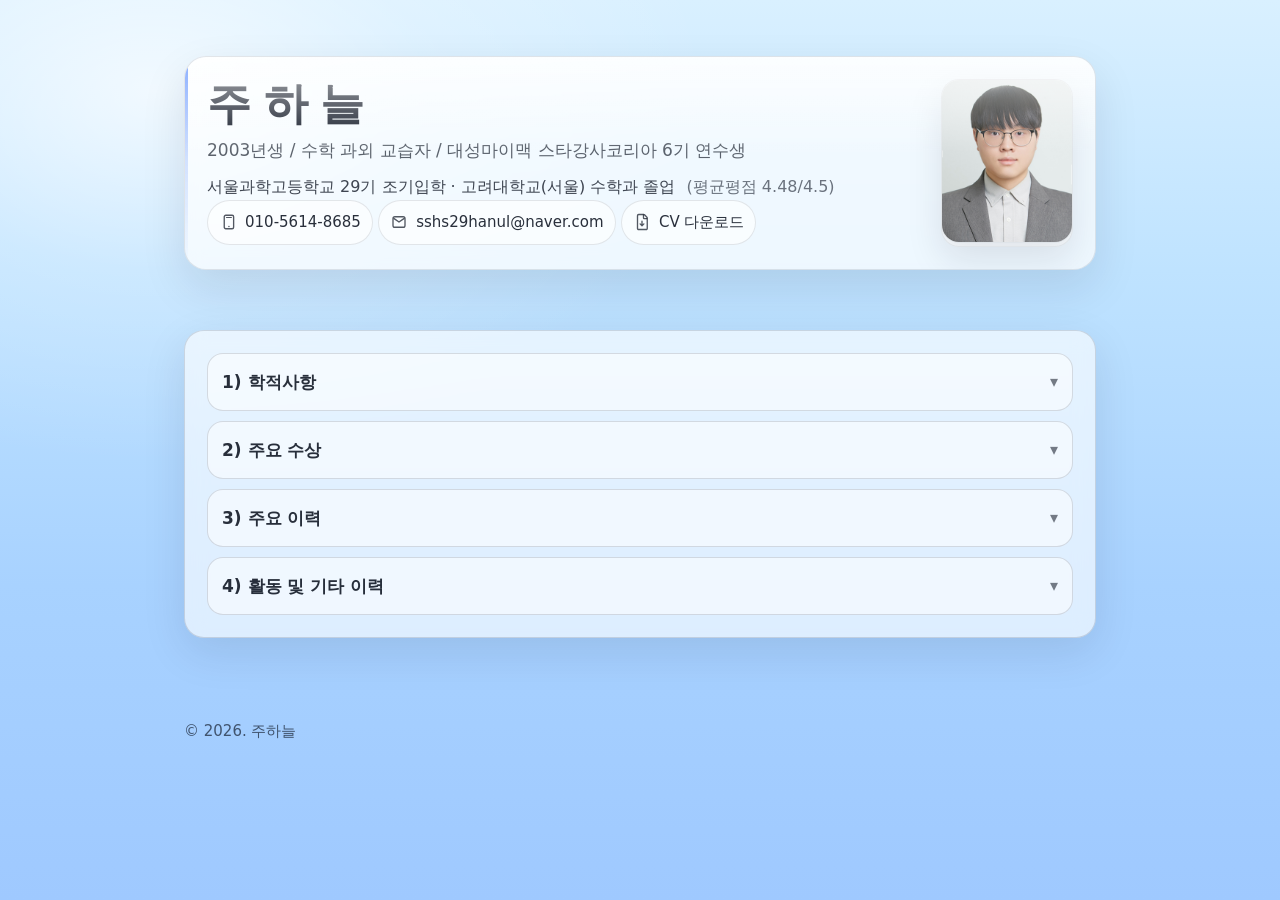
<file: index.html>
<!doctype html>
<html lang="ko">
<head>
  <meta charset="utf-8" />
  <meta name="viewport" content="width=device-width, initial-scale=1" />
  <title>수학강사 이력서 - 주하늘</title>
  <meta name="description" content="주하늘 수학강사 이력서" />
  <link rel="stylesheet" href="styles.css" />
</head>

<body>
  <header class="container hero">
    <section class="topcard" aria-label="프로필 명함">
      <div class="identity">
        <h1 class="name">주 하 늘</h1>
        <p class="role">2003년생 / 수학 과외 교습자 / 대성마이맥 스타강사코리아 6기 연수생</p>

        <p class="profile-meta">
          서울과학고등학교 29기 조기입학 · 고려대학교(서울) 수학과 졸업
          <span class="meta-sub">(평균평점 4.48/4.5)</span>
        </p>

        <a class="chip" href="tel:01056148685" title="전화번호">
          <span class="icon" aria-hidden="true">
            <svg viewBox="0 0 24 24" width="18" height="18" fill="none">
              <rect x="7" y="3" width="12.5" height="18" rx="2"
                    stroke="currentColor" stroke-width="1.8"/>
              <line x1="10" y1="6" x2="16.5" y2="6"
                    stroke="currentColor" stroke-width="1.6"
                    stroke-linecap="round"/>
              <circle cx="13.25" cy="18" r="1"
                      fill="currentColor"/>
            </svg>
          </span>
          <span class="chip-text">010-5614-8685</span>
        </a>

        <a class="chip" href="mailto:sshs29hanul@naver.com" title="이메일">
          <span class="icon" aria-hidden="true">
            <svg viewBox="0 0 24 24" width="18" height="18" fill="none">
              <path d="M4 7.5A2.5 2.5 0 0 1 6.5 5h11A2.5 2.5 0 0 1 20 7.5v9A2.5 2.5 0 0 1 17.5 19h-11A2.5 2.5 0 0 1 4 16.5v-9Z" stroke="currentColor" stroke-width="1.8"/>
              <path d="M5.5 7.5 12 12l6.5-4.5" stroke="currentColor" stroke-width="1.8" stroke-linecap="round" stroke-linejoin="round"/>
            </svg>
          </span>
          <span class="chip-text">sshs29hanul@naver.com</span>
        </a>

        <a class="chip" href="assets/files/CV_260302.pdf" target="_blank" title="CV 다운로드">
          <span class="icon" aria-hidden="true">
            <svg viewBox="0 0 24 24" width="18" height="18" fill="none">
              <path d="M6 3.5A1.5 1.5 0 0 1 7.5 2h6.8a1.5 1.5 0 0 1 1.06.44l3.2 3.2c.28.28.44.66.44 1.06V20.5A1.5 1.5 0 0 1 17.5 22h-10A1.5 1.5 0 0 1 6 20.5v-17Z" stroke="currentColor" stroke-width="1.8"/>
              <path d="M14 2v4.5a1 1 0 0 0 1 1H19" stroke="currentColor" stroke-width="1.8"/>
              <path d="M12 11v6m0 0-2.5-2.5M12 17l2.5-2.5" stroke="currentColor" stroke-width="1.8" stroke-linecap="round" stroke-linejoin="round"/>
            </svg>
          </span>
          <span class="chip-text">CV 다운로드</span>
        </a>
        </div>
      </div>

      <div class="avatar" role="img" aria-label="증명사진 자리">
        <div class="avatar-inner">
          <img class="avatar-img" src="assets/images/profile.jpg" alt="주하늘 증명사진" />
        </div>
      </div>
    </section>
  </header>

  <main class="container">
    <section class="card" id="plan">
      <div class="accordion" aria-label="학력, 수상, 이력">
        <details class="acc-item">
          <summary class="acc-title">1) 학적사항</summary>
          <div class="acc-body">
            <p>
              · 2020.03 - 2024.08*: 고려대학교(서울) 수학과 (졸업, 심화전공)
            </p>
            <p class="note">
              * 특기자전형 입학
            </p>
            <p class="note">
              * 복수전공 진입 포기로 인해 수료 이후 1개 학기 뒤 자동 졸업 처리되었음
            </p>
            <p>
              · 2017.03 - 2020.02 : 서울과학고등학교 (졸업)
            </p>
            <p>
              · 2016.03 - 2017.02 : 강일중학교 (조기졸업)
            </p>
            <p>
              · 2010.03 - 2016.02 : 서울명일초등학교 (졸업)
            </p>
          </div>
        </details>
        <details class="acc-item">
          <summary class="acc-title">2) 주요 수상</summary>
          <div class="acc-body">
            <p>
              · 2023 : 제41회 <strong>대학생수학경시대회</strong>(수학전공부문) 은상
            </p>
            <p class="note">
              대한수학회
            </p>
            <p>
              · 2022 : <strong>Simon Marais Mathematics Competition</strong> East Division 개인분야 5위
              <a href="https://www.simonmarais.org/east-division1.html" target="_blank">
                [결과 링크]
              </a>
            </p>
            <p class="note">
              The Simon Marais Mathematics Competition Team
            </p>
            <p>
              · 2022 : 제40회 <strong>대학생수학경시대회</strong>(수학전공부문) 은상
            </p>
            <p class="note">
              대한수학회
            </p>
            <p>
              · 2020 : 제39회 <strong>대학생수학경시대회</strong>(수학전공부문) 은상
            </p>
            <p class="note">
              대한수학회
            </p>
            <p>
              · 2019 : 교내 <strong>졸업논문발표대회</strong> 수학부문 최우수상
            </p>
            <p class="note">
              서울과학고등학교
            </p>
            <p>
              · 2018 : 교내 <strong>과학탐구발표대회</strong>(과제연구) 수학부문 우수상
            </p>
            <p class="note">
              서울과학고등학교
            </p>
            <p>
              · 2018 : 교내 <strong>수학경시대회</strong> 동상 (4위 / 121명)
            </p>
            <p class="note">
              서울과학고등학교
            </p>
            <p>
              · 2017 : 제31회 <strong>한국수학올림피아드</strong>(KMO) 고등부 1차 금, 2차 동
            </p>
            <p class="note">
              대한수학회
            </p>
            <p>
              · 2016 : 제30회 <strong>한국수학올림피아드</strong>(KMO) 중등부 1차 금, 2차 동
            </p>
            <p class="note">
              대한수학회
            </p>
            <p>
              * 2022.07 정보처리기능사 취득
            </p>
            <p class="note">
              한국산업인력공단
            </p>
            <p>
              * 2022.03 New TEPS 480점
            </p>
            <p class="note">
              TEPS 관리위원회
            </p>
          </div>
        </details>
        <details class="acc-item">
          <summary class="acc-title">3) 주요 이력</summary>
          <div class="acc-body">
            <p>
              · 2026.01 ~ &nbsp;&nbsp;(현재) : <strong>대성마이맥 스타강사코리아 6기 연수생 활동</strong>
            </p>
            <p>
              · 2026.01 ~ &nbsp;&nbsp;(현재) : 청담 중등KMO, 고등 선행 과외
            </p>
            <p>
              · 2025.09 ~ &nbsp;&nbsp;(현재) : 대치 수능 수학 과외
            </p>
            <p class="note">
              * 전역 직후 성사; 선택과목 미적분 포함 사설모의고사 리뷰.
            </p>
            <p class="note-indent">
              3~2등급 → 1문제 못 미친 2등급, 2027 수능 재수 관리 중
            </p>
            <p>
              · 2024.03 ~ 2025.09 : 군 복무
            </p>
            <p class="note">
              * 육군 특기병, 신호정보 관련 연구, 병장 만기전역
            </p>
            <p>
              · 2021.06 ~ 2024.01 : 창의재단 《대학생 수학 멘토링》 사업 멘토
              <a href="portfolio/JKhigh.html">
                [상세]
              </a>
            </p>
            <p>
              · 2021.11 ~ 2023.02 : 위상수학 및 딥러닝 LAB
            </p>
            <p class="note">
              * 매듭이론 《The Knot Book》, 《Knots and Links》 도서 세미나에 참여하며 학부생으로 가입
              <a href="assets/files/매듭이론세미나_자료모음.pdf" target="blank">
                [제작 자료 모음]
              </a>
            </p>
            <p class="note-indent">
              딥러닝/강화학습 세미나 참여, Image Stitching 모델 제작 프로젝트 참여
            </p>
            <p class="note-indent">
              블록체인과 가상화폐를 주제로 학부연구생 프로그램 활동 참여, 교수님의 타 대학 발표 자료 보완
            </p>
            <p>
              · 2022.07 ~ 2022.08 : 영재고생 AP Calculus 과외
            </p>
            <p>
              · 2022.02 ~ 2022.06 : 영재고 입시 준비생 과외
            </p>
            <p class="note">
              * 학원 교재 복습 보조.
            </p>
            <p class="note-indent">
              "아이의 성향에 맞게 수업을 잘 해 주시고 계십니다",
              "수학 재미를 더욱 느끼게 해 주시고, 아이가 학원선생님보다 풀이가 더 좋고 이해가 잘 된다고 하며
              선생님을 잘 따르고 수업 시간을 길게 해도 힘들어하지 않습니다" 등 리뷰 표현
            </p>
            <p>
              · 2021.03 ~ 2021.06 : 교내 KUPT(Peer Tutoring) 멘토링 활동 튜터
              <a href="portfolio/KUPT.html">
                [상세]
              </a>
            </p>
          </div>
        </details>
        <details class="acc-item">
          <summary class="acc-title">4) 활동 및 기타 이력</summary>
          <div class="acc-body">
            <p>
              · 2025.11 ~ &nbsp;&nbsp;(현재) : 문제-테크닉 연결 데이터베이스 개발 및 적재
              <a href="portfolio/Database.html">
                [상세]
              </a>
            </p>
            <p>
              · 2025.10 ~ &nbsp;&nbsp;(현재) : 개인 유튜브 채널 개설 및 강의 연습 진행
              <a href="https://www.youtube.com/@%EC%A3%BC%ED%95%98%EB%8A%98-v4u" target="_blank">
                [채널 링크]</a>
              <a href="portfolio/Youtube.html">
                [상세]
              </a>
            </p>
            <p>
              · 2023.03 ~ &nbsp;&nbsp;(현재) : 알고리즘 문제 해결 사이트 《백준》 내 활동
            </p>
            <p class="note">
              * 랭킹 사이트 《Solved.ac》 기준 Master tier 달성
              <a href="https://solved.ac/profile/sshs29hanul" target="_blank">
                [프로필 링크]
              </a>
            </p>
            <p class="note-indent">
              최고 랭킹 국내 45위
            </p>
            <p>
              · 2023.03 ~ 2024.02 : 사이버국방학과 수학 및 알고리즘 동아리 《MatKor》
              <a href="portfolio/MatKor.html">
                [상세]
              </a>
            </p>
            <p>
              · 2020.04 ~ 2024.02 : 학과 내 수학 탐구 동아리 《서로소》
              <a href="portfolio/Coprime.html">
                [상세]
              </a>
            </p>
            <p>
              · 2021.03 ~ 2023.12 : 신라문화장학재단 장학생(2021-1학기 ~ 2023-2학기)
            </p>
          </div>
        </details>
      </div>
    </section>
  </main>
  <footer class="container footer">
    <p>© <span id="y"></span>2026. 주하늘</p>
  </footer>
</body>
</html>
</file>
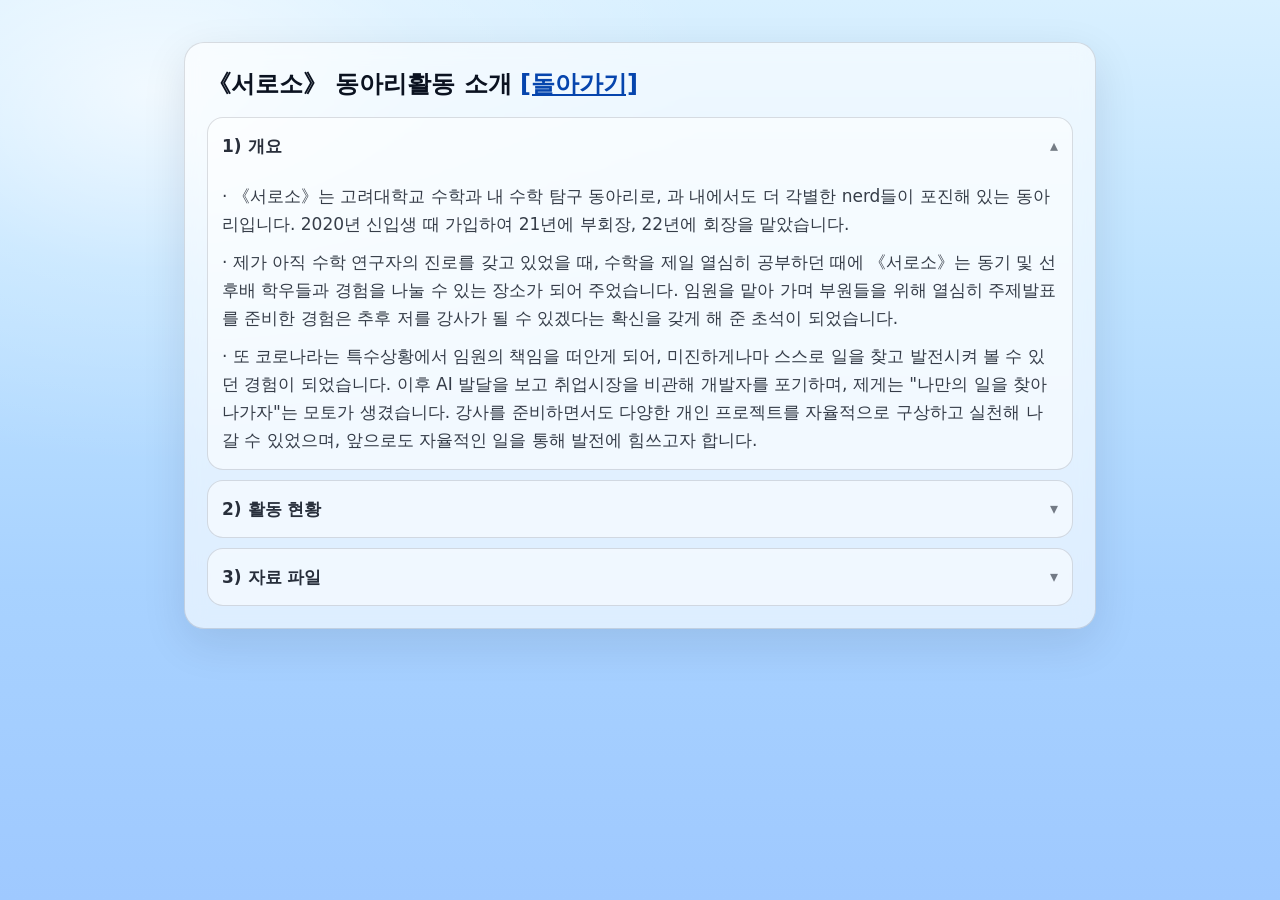
<file: portfolio/Coprime.html>
<!doctype html>
<html lang="ko">
<head>
  <meta charset="utf-8" />
  <meta name="viewport" content="width=device-width, initial-scale=1" />
  <title>포트폴리오: 서로소 - 주하늘</title>
  <meta name="description" content="서로소 동아리활동 상세 내역" />
  <link rel="stylesheet" href="../styles.css" />
</head>

<body>
  <main class="container">
    <section class="card" id="plan">
      <h2>
        《서로소》 동아리활동 소개
        <a href="../index.html">
          [돌아가기]
        </a>
      </h2>
      <div class="accordion" aria-label="활동 소개">
        <details class="acc-item" open>
          <summary class="acc-title">1) 개요</summary>
          <div class="acc-body">
            <p>
              · 《서로소》는 고려대학교 수학과 내 수학 탐구 동아리로, 과 내에서도 더 각별한 nerd들이 포진해 있는 동아리입니다.
              2020년 신입생 때 가입하여 21년에 부회장, 22년에 회장을 맡았습니다.
            </p>
            <p>
              · 제가 아직 수학 연구자의 진로를 갖고 있었을 때, 수학을 제일 열심히 공부하던 때에 《서로소》는 동기 및 선후배 학우들과 경험을
              나눌 수 있는 장소가 되어 주었습니다. 임원을 맡아 가며 부원들을 위해 열심히 주제발표를 준비한 경험은 추후 저를 강사가 될 수 있겠다는
              확신을 갖게 해 준 초석이 되었습니다.
            </p>
            <p>
              · 또 코로나라는 특수상황에서 임원의 책임을 떠안게 되어, 미진하게나마 스스로 일을 찾고 발전시켜 볼 수 있던 경험이 되었습니다.
              이후 AI 발달을 보고 취업시장을 비관해 개발자를 포기하며, 제게는 "나만의 일을 찾아 나가자"는 모토가 생겼습니다.
              강사를 준비하면서도 다양한 개인 프로젝트를 자율적으로 구상하고 실천해 나갈 수 있었으며, 앞으로도 자율적인 일을 통해 발전에 힘쓰고자 합니다.
            </p>
          </div>
        </details>
        <details class="acc-item">
          <summary class="acc-title">2) 활동 현황</summary>
          <div class="acc-body">
            <p>
              MT, 보드게임 파티 등의 친목 활동 대부분은 코로나 사태로 인해 20년도부터 명맥이 끊겼습니다.
              대학원생 이상의 선배들까지 같이 모여 수학 관련 잡담과 질답을 나누는 채팅방의 운영이 주된 '친목 활동'이었고,
              저는 정기적인 홍보와 멤버 관리, LaTeX / 코딩 / 리듬게임 소모임 채팅방 관리를 맡았습니다.
            </p>
            <p>
              그래도 저는 온라인으로 파이데이(3.14)에 MIT의 Integration Bee를 모방한 적분 대회를 열거나
              부원들에게 발표 신청을 받아 주제발표 세미나를 여는 등 활동을 주도하고자 하였습니다.
              2022년에는 아예 보드게임을 만들어서 실물의 형태로 기증하기도 하였습니다.
            </p>
            <p>
              정기적으로 진행한 주요 활동은 대학생수학경시대회, Simon Marais 수학경시대회 등 학부생 대상 경시대회들을 홍보하며,
              세미나에서 모여 대회를 같이 준비하고 출전하는 것입니다. 20년도부터 23년도까지 종종 세미나를 열어 주말에 한 번씩 모이며
              발표자가 선정한 문제들을 풀어 오고 리뷰하는 시간을 가졌습니다.
            </p>
          </div>
        </details>
        <details class="acc-item">
          <summary class="acc-title">3) 자료 파일</summary>
          <div class="acc-body">
            <p>
              · 2021년 말에 서울대 《수학문제연구부》 동아리 임원인 고등학교 동창이 대학생 대상의 동아리 수학경시대회를
              열고자 한다는 계획을 듣고 우리 《서로소》도 연합해도 되겠냐고 바로 물어봤습니다. 이후 정기회의와 두 동아리 부원들에 대한
              문제 출제 의뢰가 이루어지며 운영 계획이 발전해 나갔지만, 결국 인력 부족과 주요 인원의 개인 사정 등으로 인해 무산되었습니다.
            </p>
            <p>
              · 두 동아리 부원들에 의해 제작된 문제들을 LaTeX을 통해 문제 모음으로 합치고, 난이도 토의 회의 시 전달하는 역할을 제가 맡았습니다.
              아래 pdf는 이를 일부 모은 것입니다.
            </p>
            <a class="chip" href="../assets/files/KSMT_문제모음.pdf" target="_blank" title="KSMT_문제모음.pdf">
              <span class="icon" aria-hidden="true">
                <svg viewBox="0 0 24 24" width="18" height="18" fill="none">
                  <path d="M6 3.5A1.5 1.5 0 0 1 7.5 2h6.8a1.5 1.5 0 0 1 1.06.44l3.2 3.2c.28.28.44.66.44 1.06V20.5A1.5 1.5 0 0 1 17.5 22h-10A1.5 1.5 0 0 1 6 20.5v-17Z" stroke="currentColor" stroke-width="1.8"/>
                  <path d="M14 2v4.5a1 1 0 0 0 1 1H19" stroke="currentColor" stroke-width="1.8"/>
                  <path d="M12 11v6m0 0-2.5-2.5M12 17l2.5-2.5" stroke="currentColor" stroke-width="1.8" stroke-linecap="round" stroke-linejoin="round"/>
                </svg>
              </span>
              <span class="chip-text">KSMT_문제모음.pdf</span>
            </a>
          </div>
          <div class="acc-body">
            <p>
              · 2021년 파이데이 행사를 위해 제작한 자료들을 포함하여, 제가 제작한 서로소 주제발표 자료 중 일부입니다.
            </p>
            <a class="chip" href="../assets/files/20201120_발표_서로소.pdf" target="_blank" title="20201120_발표_서로소.pdf">
              <span class="icon" aria-hidden="true">
                <svg viewBox="0 0 24 24" width="18" height="18" fill="none">
                  <path d="M6 3.5A1.5 1.5 0 0 1 7.5 2h6.8a1.5 1.5 0 0 1 1.06.44l3.2 3.2c.28.28.44.66.44 1.06V20.5A1.5 1.5 0 0 1 17.5 22h-10A1.5 1.5 0 0 1 6 20.5v-17Z" stroke="currentColor" stroke-width="1.8"/>
                  <path d="M14 2v4.5a1 1 0 0 0 1 1H19" stroke="currentColor" stroke-width="1.8"/>
                  <path d="M12 11v6m0 0-2.5-2.5M12 17l2.5-2.5" stroke="currentColor" stroke-width="1.8" stroke-linecap="round" stroke-linejoin="round"/>
                </svg>
              </span>
              <span class="chip-text">20201120_발표_서로소.pdf</span>
            </a>
            <a class="chip" href="../assets/files/2021 파이데이 세미나.pdf" target="_blank" title="2021 파이데이 세미나.pdf">
              <span class="icon" aria-hidden="true">
                <svg viewBox="0 0 24 24" width="18" height="18" fill="none">
                  <path d="M6 3.5A1.5 1.5 0 0 1 7.5 2h6.8a1.5 1.5 0 0 1 1.06.44l3.2 3.2c.28.28.44.66.44 1.06V20.5A1.5 1.5 0 0 1 17.5 22h-10A1.5 1.5 0 0 1 6 20.5v-17Z" stroke="currentColor" stroke-width="1.8"/>
                  <path d="M14 2v4.5a1 1 0 0 0 1 1H19" stroke="currentColor" stroke-width="1.8"/>
                  <path d="M12 11v6m0 0-2.5-2.5M12 17l2.5-2.5" stroke="currentColor" stroke-width="1.8" stroke-linecap="round" stroke-linejoin="round"/>
                </svg>
              </span>
              <span class="chip-text">2021 파이데이 세미나.pdf</span>
            </a>
            <a class="chip" href="../assets/files/Integration bee.pdf" target="_blank" title="Integration bee.pdf">
              <span class="icon" aria-hidden="true">
                <svg viewBox="0 0 24 24" width="18" height="18" fill="none">
                  <path d="M6 3.5A1.5 1.5 0 0 1 7.5 2h6.8a1.5 1.5 0 0 1 1.06.44l3.2 3.2c.28.28.44.66.44 1.06V20.5A1.5 1.5 0 0 1 17.5 22h-10A1.5 1.5 0 0 1 6 20.5v-17Z" stroke="currentColor" stroke-width="1.8"/>
                  <path d="M14 2v4.5a1 1 0 0 0 1 1H19" stroke="currentColor" stroke-width="1.8"/>
                  <path d="M12 11v6m0 0-2.5-2.5M12 17l2.5-2.5" stroke="currentColor" stroke-width="1.8" stroke-linecap="round" stroke-linejoin="round"/>
                </svg>
              </span>
              <span class="chip-text">Integration bee.pdf</span>
            </a>
            <a class="chip" href="../assets/files/20220430_발표_서로소.pdf" target="_blank" title="20220430_발표_서로소.pdf">
              <span class="icon" aria-hidden="true">
                <svg viewBox="0 0 24 24" width="18" height="18" fill="none">
                  <path d="M6 3.5A1.5 1.5 0 0 1 7.5 2h6.8a1.5 1.5 0 0 1 1.06.44l3.2 3.2c.28.28.44.66.44 1.06V20.5A1.5 1.5 0 0 1 17.5 22h-10A1.5 1.5 0 0 1 6 20.5v-17Z" stroke="currentColor" stroke-width="1.8"/>
                  <path d="M14 2v4.5a1 1 0 0 0 1 1H19" stroke="currentColor" stroke-width="1.8"/>
                  <path d="M12 11v6m0 0-2.5-2.5M12 17l2.5-2.5" stroke="currentColor" stroke-width="1.8" stroke-linecap="round" stroke-linejoin="round"/>
                </svg>
              </span>
              <span class="chip-text">20220430_발표_서로소.pdf</span>
            </a>
          </div>
          <div class="acc-body">
            <p>
              · 2022년 봄에 부원들과 과 학우들을 위해 직접 제작한 보드게임의 규칙서입니다.
              문구점에서 적당한 박스를 구매하여 실물 보드게임을 만들고 과방(겸 동아리방)에 기증하였습니다.
            </p>
            <a class="chip" href="../assets/files/고립 스무고개 룰북.pdf" target="_blank" title="고립 스무고개 룰북.pdf">
              <span class="icon" aria-hidden="true">
                <svg viewBox="0 0 24 24" width="18" height="18" fill="none">
                  <path d="M6 3.5A1.5 1.5 0 0 1 7.5 2h6.8a1.5 1.5 0 0 1 1.06.44l3.2 3.2c.28.28.44.66.44 1.06V20.5A1.5 1.5 0 0 1 17.5 22h-10A1.5 1.5 0 0 1 6 20.5v-17Z" stroke="currentColor" stroke-width="1.8"/>
                  <path d="M14 2v4.5a1 1 0 0 0 1 1H19" stroke="currentColor" stroke-width="1.8"/>
                  <path d="M12 11v6m0 0-2.5-2.5M12 17l2.5-2.5" stroke="currentColor" stroke-width="1.8" stroke-linecap="round" stroke-linejoin="round"/>
                </svg>
              </span>
              <span class="chip-text">고립 스무고개 룰북.pdf</span>
            </a>
          </div>
        </details>
      </div>
    </section>
  </main>
</body>
</html>
</file>
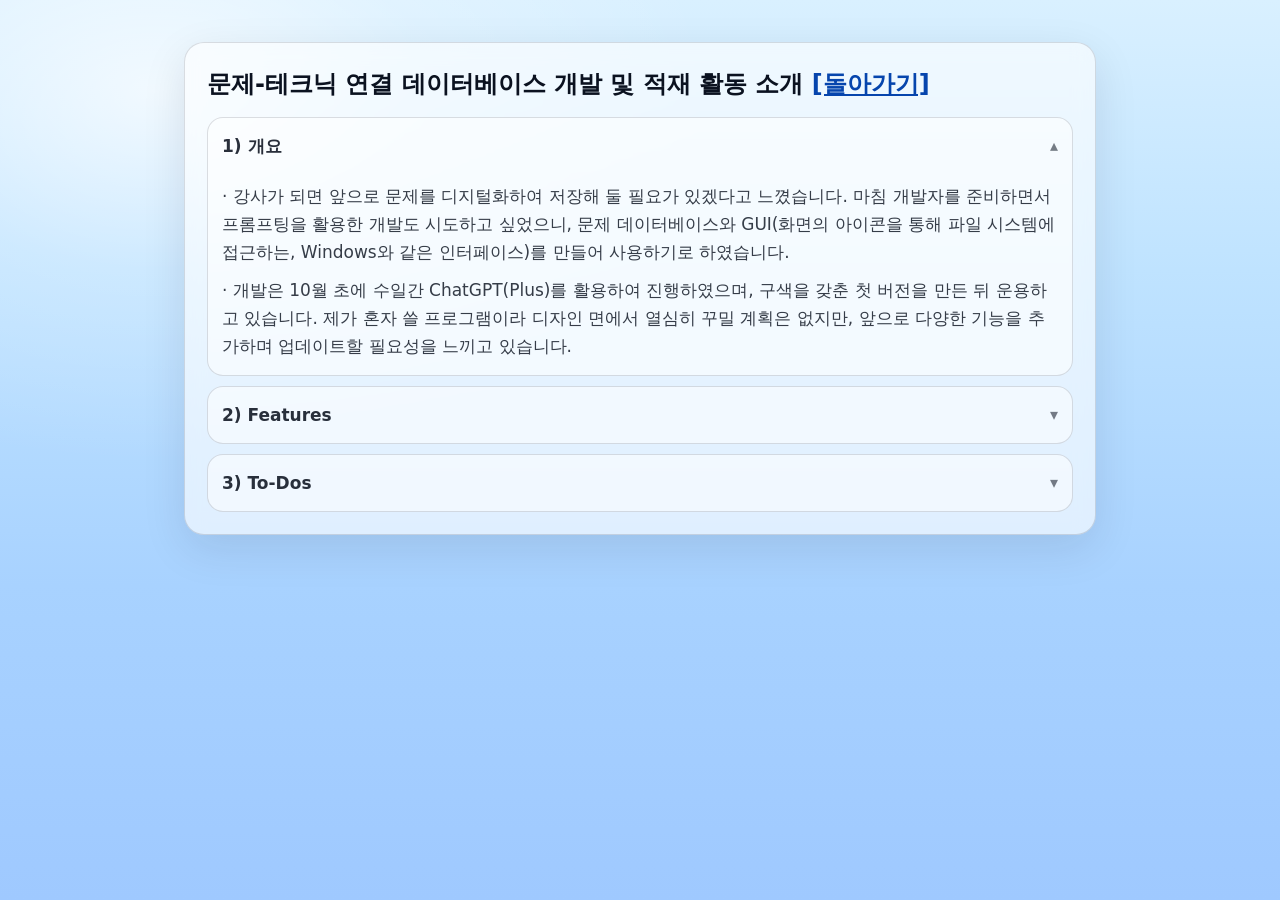
<file: portfolio/Database.html>
<!doctype html>
<html lang="ko">
<head>
  <meta charset="utf-8" />
  <meta name="viewport" content="width=device-width, initial-scale=1" />
  <title>포트폴리오: 문제-테크닉 DB - 주하늘</title>
  <meta name="description" content="문제-테크닉 DB 개발 및 적재 활동 상세 내역" />
  <link rel="stylesheet" href="../styles.css" />
</head>

<body>
  <main class="container">
    <section class="card" id="plan">
      <h2>
        문제-테크닉 연결 데이터베이스 개발 및 적재 활동 소개
        <a href="../index.html">
          [돌아가기]
        </a>
      </h2>
      <div class="accordion" aria-label="활동 소개">
        <details class="acc-item" open>
          <summary class="acc-title">1) 개요</summary>
          <div class="acc-body">
            <p>
              · 강사가 되면 앞으로 문제를 디지털화하여 저장해 둘 필요가 있겠다고 느꼈습니다.
              마침 개발자를 준비하면서 프롬프팅을 활용한 개발도 시도하고 싶었으니,
              문제 데이터베이스와 GUI(화면의 아이콘을 통해 파일 시스템에 접근하는, Windows와 같은 인터페이스)를 만들어 사용하기로 하였습니다.
            </p>
            <p>
              · 개발은 10월 초에 수일간 ChatGPT(Plus)를 활용하여 진행하였으며, 구색을 갖춘 첫 버전을 만든 뒤 운용하고 있습니다.
              제가 혼자 쓸 프로그램이라 디자인 면에서 열심히 꾸밀 계획은 없지만, 앞으로 다양한 기능을 추가하며 업데이트할 필요성을 느끼고 있습니다.
            </p>
          </div>
        </details>
        <details class="acc-item">
          <summary class="acc-title">2) Features</summary>
          <div class="acc-body">
            <p>
              아래는 메인화면으로, 11월부터 고려대/연세대 수리논술 기출문제 50여 회 분량을 적재하고 난 모습입니다.
            </p>
            <p>&nbsp;</p>
            <img src="../assets/images/db_mainscreen.png" alt="DB 메인화면" class="responsive-img" width="75%">
            <p style="text-align: center; font-weight: bold;">
              Fig.1 Mainscreen
            </p>
            <p>
              보다시피 문제 파일 시스템 외에도 "Subskill"(GPT가 설정한 이름...) 파일 시스템이 따로 있습니다.
              특정 범위에서 출제된 문제 집합을 적재하면서 풀이 단계를 요약 기재하게 되는데, 이때 풀이의 각 단계마다 사용된 테크닉들을 연결해 줄 수 있습니다.
              테크닉 집합은 테크닉 파일 시스템에 따로 묶이니, 적재를 마치고 이것을 쭉 보면 학생들에게 설명할 요소들을 일괄 정리해볼 수 있게 되는 것입니다.
              심지어 양방 연결이 형성되기 때문에, 테크닉 설명을 준비할 시 이 테크닉을 다루는 문제들을 역으로 볼 수 있게 되는 효과가 있습니다!
            </p>
            <p>
              유튜브 개인 채널의 2, 3번째 "수리논술 주제특강" 영상들에서 쓰일 주제들도 수리논술 기출문제 적재 이후 Subskill 파일 시스템에서 골라 낸 것들이니,
              프로그램의 기대 효과가 톡톡히 드러나고 있습니다.
            </p>
            <p>&nbsp;</p>
            <img src="../assets/images/db_problemeditor.png" alt="DB 문제 편집기" class="responsive-img" width="75%">
            <p style="text-align: center; font-weight: bold;">
              Fig.2 Problem Editor
            </p>
            <p>
              문제 편집 화면은 위와 같이 생겼습니다. Subskill 편집 화면도 이와 유사한 구조로 되어 있으나 풀이 단계 대신 prerequisites(선수 개념)를 설정할 수 있도록 두었습니다.
            </p>
            <p>
              문제 설명은 LaTeX 문법으로 적습니다. PDF Export를 하면 자동으로 미리 설정된 템플릿으로 PDF가 뽑혀 나오도록 하였습니다.
              풀이는 단계별로 구분하여 적으며, 단계를 더블클릭하면 이를 다시 편집할 수 있습니다. 각 단계별로 Subskill(들)을 선택하여 연결할 수 있도록 하였습니다.
            </p>
            <p>&nbsp;</p>
            <p>
              이렇게 완성한 문제 PDF 예시입니다:
            </p>
            <a class="chip" href="../assets/files/2012 자연계열 모의 수리논술.pdf" target="_blank" title="2012 자연계열 모의 수리논술.pdf">
              <span class="icon" aria-hidden="true">
                <svg viewBox="0 0 24 24" width="18" height="18" fill="none">
                  <path d="M6 3.5A1.5 1.5 0 0 1 7.5 2h6.8a1.5 1.5 0 0 1 1.06.44l3.2 3.2c.28.28.44.66.44 1.06V20.5A1.5 1.5 0 0 1 17.5 22h-10A1.5 1.5 0 0 1 6 20.5v-17Z" stroke="currentColor" stroke-width="1.8"/>
                  <path d="M14 2v4.5a1 1 0 0 0 1 1H19" stroke="currentColor" stroke-width="1.8"/>
                  <path d="M12 11v6m0 0-2.5-2.5M12 17l2.5-2.5" stroke="currentColor" stroke-width="1.8" stroke-linecap="round" stroke-linejoin="round"/>
                </svg>
              </span>
              <span class="chip-text">2012 자연계열 모의 수리논술.pdf</span>
            </a>
          </div>
        </details>
        <details class="acc-item">
          <summary class="acc-title">3) To-Dos</summary>
          <div class="acc-body">
            <p>
              · 현재는 단일 문제만 PDF로 뽑을 수 있습니다. 문제 셋(set)을 뽑아낼 수 있다면 교재 제작이 자동화되는 효과를 얻을 것입니다.
              추출한 PDF를 실제 교재로 사용하려면, 디자인에 조금 더 신경을 써야 할 것입니다. 이는 LaTeX 템플릿을 수정해야 하는 문제입니다.
              <a href="JKhigh.html" target="_blank">전곡고등학교 집중멘토링</a>
              때 만든 양식을 활용할 수도 있겠습니다.
            </p>
            <p>
              · 해설지 교재 추출을 위해서는 난이도 표시 기능, note 상자 삽입 기능 등을 만들면 좋겠습니다.
            </p>
            <p>
              · Subskill(테크닉) 집합을 강의 범위별로 분류할 필요가 있겠습니다. 이를테면 고등 내신 강의에 사용한 복소수 단원 테크닉 집합은
              수능 강의 테크닉 집합과 분리하는 것이 좋을 것입니다. 효과적인 운용을 위해 파일 시스템에 디렉토리(폴더) 복사 기능을 추가할 필요가 있겠습니다.
            </p>
          </div>
        </details>
      </div>
    </section>
  </main>
</body>
</html>
</file>
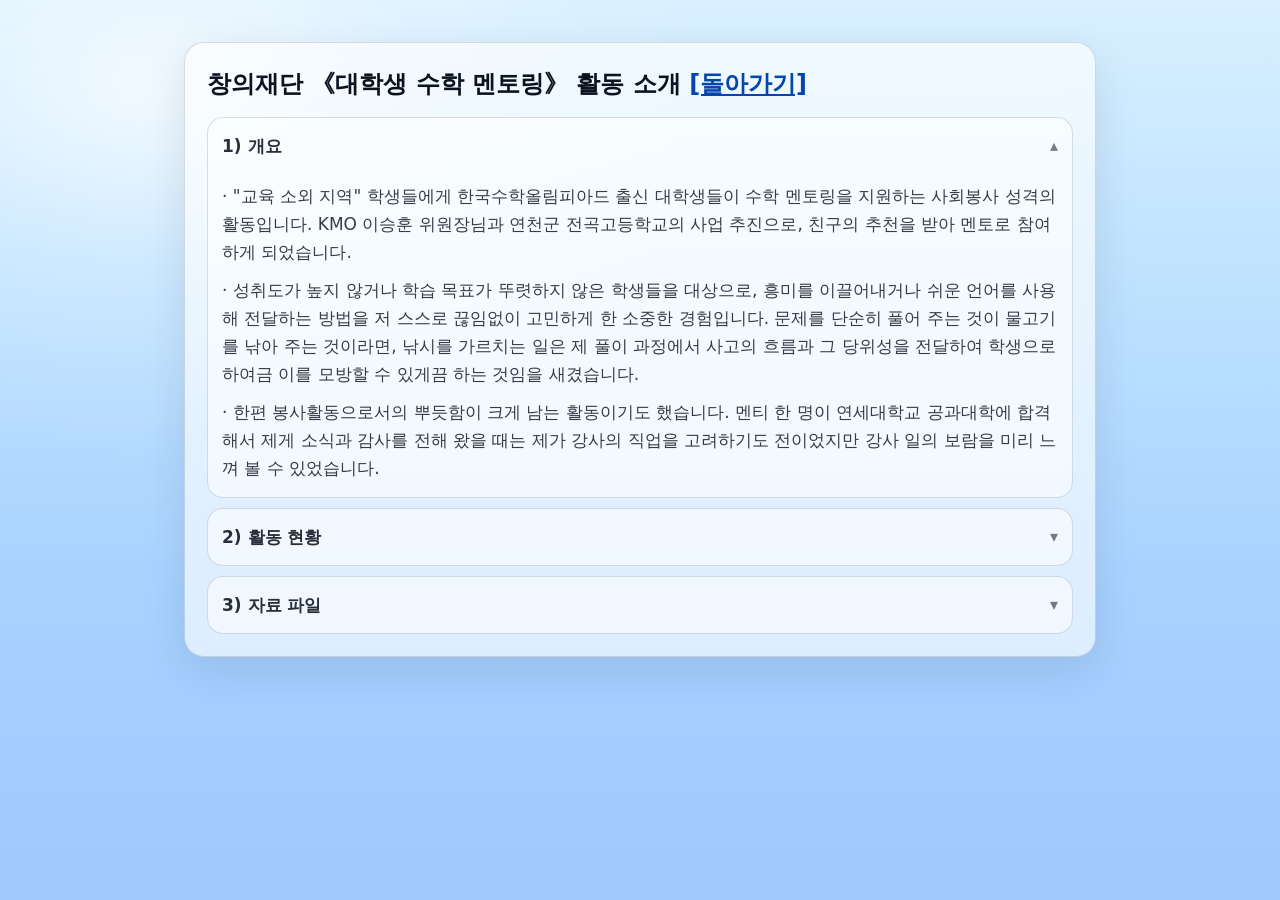
<file: portfolio/JKhigh.html>
<!doctype html>
<html lang="ko">
<head>
  <meta charset="utf-8" />
  <meta name="viewport" content="width=device-width, initial-scale=1" />
  <title>포트폴리오: 창의재단 멘토링 - 주하늘</title>
  <meta name="description" content="창의재단 멘토링 활동 상세 내역" />
  <link rel="stylesheet" href="../styles.css" />
</head>

<body>
  <main class="container">
    <section class="card" id="plan">
      <h2>
        창의재단 《대학생 수학 멘토링》 활동 소개
        <a href="../index.html">
          [돌아가기]
        </a>
      </h2>
      <div class="accordion" aria-label="활동 소개">
        <details class="acc-item" open>
          <summary class="acc-title">1) 개요</summary>
          <div class="acc-body">
            <p>
              · "교육 소외 지역" 학생들에게 한국수학올림피아드 출신 대학생들이 수학 멘토링을 지원하는 사회봉사 성격의 활동입니다.
              KMO 이승훈 위원장님과 연천군 전곡고등학교의 사업 추진으로, 친구의 추천을 받아 멘토로 참여하게 되었습니다.
            </p>
            <p>
              · 성취도가 높지 않거나 학습 목표가 뚜렷하지 않은 학생들을 대상으로, 흥미를 이끌어내거나 쉬운 언어를 사용해 전달하는 방법을 저 스스로 끊임없이 고민하게 한 소중한 경험입니다.
              문제를 단순히 풀어 주는 것이 물고기를 낚아 주는 것이라면, 낚시를 가르치는 일은 제 풀이 과정에서 사고의 흐름과 그 당위성을 전달하여 학생으로 하여금 이를 모방할 수 있게끔 하는 것임을 새겼습니다.
            </p>
            <p>
              · 한편 봉사활동으로서의 뿌듯함이 크게 남는 활동이기도 했습니다. 멘티 한 명이 연세대학교 공과대학에 합격해서 제게 소식과 감사를 전해 왔을 때는
              제가 강사의 직업을 고려하기도 전이었지만 강사 일의 보람을 미리 느껴 볼 수 있었습니다.
            </p>
          </div>
        </details>
        <details class="acc-item">
          <summary class="acc-title">2) 활동 현황</summary>
          <div class="acc-body">
            <p>
              2021년 6월에 시범사업으로서 첫 활동이 진행되었습니다. 연천군 전곡고등학교 1학년 3명의 멘티를 배정받아
              1주에 1회/2시간씩 7월까지 활동을 진행하였습니다. 이후 12월에 다시 2명의 멘티를 배정받아 이듬해 2월까지
              활동을 진행하였습니다.
            </p>
            <p>
              기말고사 전까지는 대비 수업을 하고, 이후에는 자율적으로 주제를 선정해 진행할 수 있도록 지도받았습니다.
              수학 선택과목 적성 검사, 그래프이론 맛보기, 논리 퍼즐, 도서 《틀리지 않는 법》 리뷰, 행렬로 선형 점화식 풀기,
              두 가지 방법으로 세기 등 그때그때 소주제를 잡고 준비하여 수업을 진행하였습니다.
            </p>
            <p>
              2022년 가을에 정식 사업으로서 활동이 재개되었고 멘토 수도 20명 내외로 늘었습니다. 겨울에는 최초로 고등 내신 수학
              멘토링의 형태로 진행되었습니다. 멘토들은 전곡고등학교 1~2학년 멘티를 2~3명씩 맡아 가르치게 되었고 저는 2학년 멘토로서 수2를 가르치게 되었습니다.
            </p>
            <p>
              이듬해 1월 중순에는 멘토들이 직접 전곡고등학교로 이동하여 2박 3일간 오프라인 멘토링을 진행하기도 하였습니다.
              제가 대표 멘토가 되어 전곡고 선생님께 수학 교과서를 인계받고 ⟨다항함수의 적분법⟩ 단원 멘토링 교재를 제작하는 역할을 담당하였습니다.
              제 홍보로 참여한 고려대 수학과 멘토들, 고등학교 동창 멘토들과 만나 함께할 수 있는 시간이 되었고, 가르쳤던 멘티들과도 만나볼 수 있었습니다.
            </p>
          </div>
        </details>
        <details class="acc-item">
          <summary class="acc-title">3) 자료 파일</summary>
          <div class="acc-body">
            <p>
              · 활동 자료들이 대부분 소실되어 정확한 활동 내역을 구하기조차 어려웠습니다.
            </p>
            <p>
              · 2023년 1월에 진행된 오프라인 집중 멘토링 캠프에 사용한 교육자료들입니다.
              특히 교재는 LaTeX으로 수제작하여 2학년 멘토들에게 배포하였고 좋은 평가를 받았습니다.
            </p>
            <a class="chip" href="../assets/files/전곡고_집중멘토링_2학년_교재.pdf" target="_blank" title="전곡고_집중멘토링_2학년_교재.pdf">
              <span class="icon" aria-hidden="true">
                <svg viewBox="0 0 24 24" width="18" height="18" fill="none">
                  <path d="M6 3.5A1.5 1.5 0 0 1 7.5 2h6.8a1.5 1.5 0 0 1 1.06.44l3.2 3.2c.28.28.44.66.44 1.06V20.5A1.5 1.5 0 0 1 17.5 22h-10A1.5 1.5 0 0 1 6 20.5v-17Z" stroke="currentColor" stroke-width="1.8"/>
                  <path d="M14 2v4.5a1 1 0 0 0 1 1H19" stroke="currentColor" stroke-width="1.8"/>
                  <path d="M12 11v6m0 0-2.5-2.5M12 17l2.5-2.5" stroke="currentColor" stroke-width="1.8" stroke-linecap="round" stroke-linejoin="round"/>
                </svg>
              </span>
              <span class="chip-text">전곡고_집중멘토링_2학년_교재.pdf</span>
            </a>
            <a class="chip" href="../assets/files/전곡고_집중멘토링_주제발표자료.pptx" target="_blank" title="전곡고_집중멘토링_주제발표자료.pptx">
              <span class="icon" aria-hidden="true">
                <svg viewBox="0 0 24 24" width="18" height="18" fill="none">
                  <path d="M6 3.5A1.5 1.5 0 0 1 7.5 2h6.8a1.5 1.5 0 0 1 1.06.44l3.2 3.2c.28.28.44.66.44 1.06V20.5A1.5 1.5 0 0 1 17.5 22h-10A1.5 1.5 0 0 1 6 20.5v-17Z" stroke="currentColor" stroke-width="1.8"/>
                  <path d="M14 2v4.5a1 1 0 0 0 1 1H19" stroke="currentColor" stroke-width="1.8"/>
                  <path d="M12 11v6m0 0-2.5-2.5M12 17l2.5-2.5" stroke="currentColor" stroke-width="1.8" stroke-linecap="round" stroke-linejoin="round"/>
                </svg>
              </span>
              <span class="chip-text">전곡고_집중멘토링_주제발표자료.pptx</span>
            </a>
          </div>
        </details>
      </div>
    </section>
  </main>
</body>
</html>
</file>
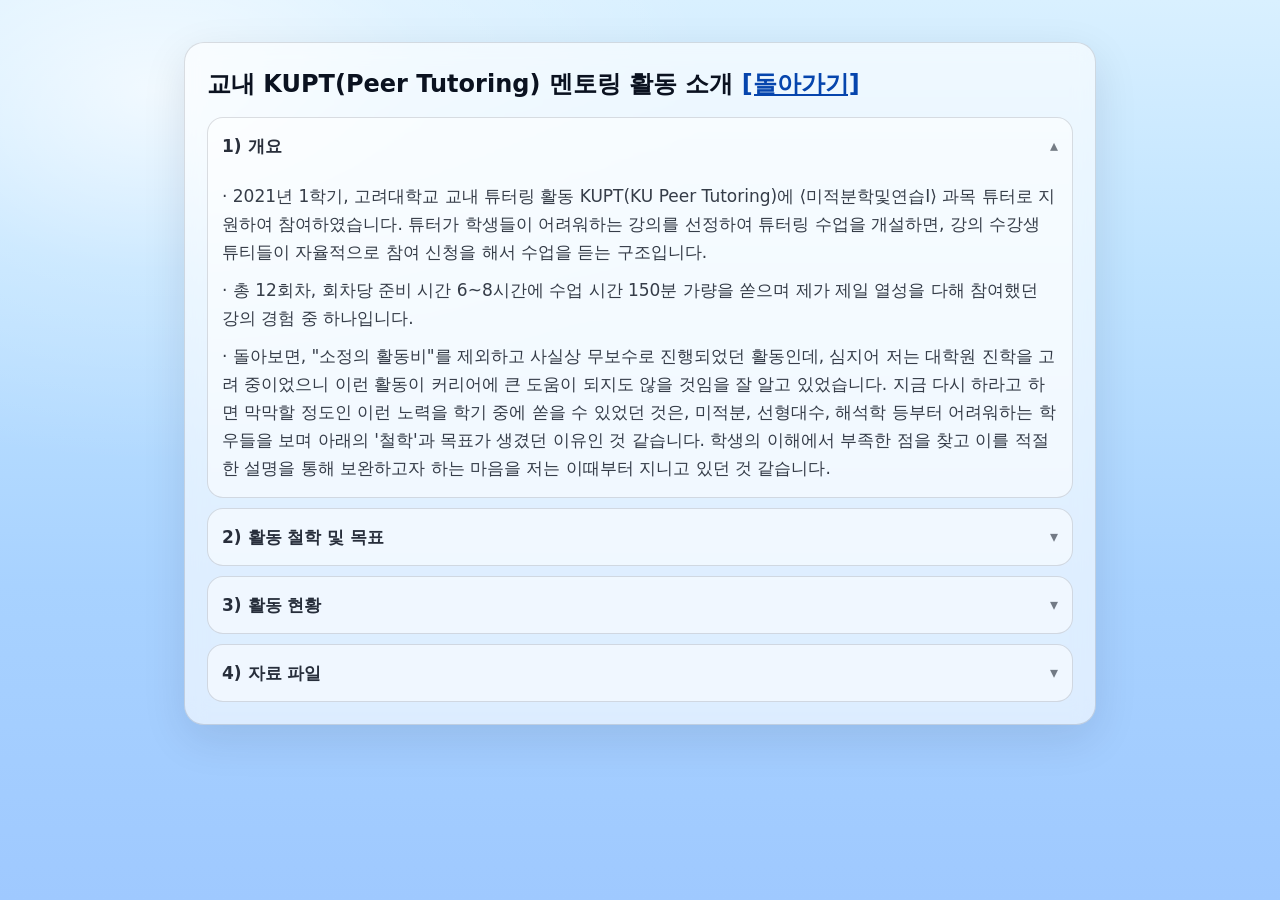
<file: portfolio/KUPT.html>
<!doctype html>
<html lang="ko">
<head>
  <meta charset="utf-8" />
  <meta name="viewport" content="width=device-width, initial-scale=1" />
  <title>포트폴리오: KUPT - 주하늘</title>
  <meta name="description" content="KUPT 활동 상세 내역" />
  <link rel="stylesheet" href="../styles.css" />
</head>

<body>
  <main class="container">
    <section class="card" id="plan">
      <h2>
        교내 KUPT(Peer Tutoring) 멘토링 활동 소개
        <a href="../index.html">
          [돌아가기]
        </a>
      </h2>
      <div class="accordion" aria-label="활동 소개">
        <details class="acc-item" open>
          <summary class="acc-title">1) 개요</summary>
          <div class="acc-body">
            <p>
              · 2021년 1학기, 고려대학교 교내 튜터링 활동 KUPT(KU Peer Tutoring)에 ⟨미적분학및연습I⟩ 과목 튜터로 지원하여 참여하였습니다.
              튜터가 학생들이 어려워하는 강의를 선정하여 튜터링 수업을 개설하면, 강의 수강생 튜티들이 자율적으로 참여 신청을 해서 수업을 듣는 구조입니다.
            </p>
            <p>
              · 총 12회차, 회차당 준비 시간 6~8시간에 수업 시간 150분 가량을 쏟으며 제가 제일 열성을 다해 참여했던 강의 경험 중 하나입니다.
            </p>
            <p>
              · 돌아보면, "소정의 활동비"를 제외하고 사실상 무보수로 진행되었던 활동인데, 심지어 저는 대학원 진학을 고려 중이었으니 이런 활동이 커리어에 큰 도움이
              되지도 않을 것임을 잘 알고 있었습니다. 지금 다시 하라고 하면 막막할 정도인 이런 노력을 학기 중에 쏟을 수 있었던 것은,
              미적분, 선형대수, 해석학 등부터 어려워하는 학우들을 보며 아래의 '철학'과 목표가 생겼던 이유인 것 같습니다. 학생의 이해에서 부족한 점을 찾고
              이를 적절한 설명을 통해 보완하고자 하는 마음을 저는 이때부터 지니고 있던 것 같습니다.
            </p>
          </div>
        </details>
        <details class="acc-item">
          <summary class="acc-title">2) 활동 철학 및 목표</summary>
          <div class="acc-body">
            <p>
              저는 우리 수학과 학생들이 수학과 과목들을 어려워하는 가장 큰 이유가
              입시 수학과 전공 수학 사이의 괴리를 수학과 저학년 과목들이 충분히 메워 주지 못하기 때문이라 생각해 왔습니다.
              선택과목 입시 수학을 공부하며 문제를 기계적으로 풀어 내다가 입학하는 수학과 학생은 어쩌면 전공 수학을 위한 기초를 공부할 기회를 제공받지 못할지도 모릅니다.
            </p>
            <p>
              이러한 학생들에게는 증명 논리가 생소하고, 스스로 증명을 구성하는 힘이 부족합니다.
              일례로 "영역을 n개의 작은 구역으로 나눈 뒤 (n+1)개의 점을 집어넣으면 비둘기집의 원리에 의해 두 점은 같은 구역에 놓인다"와 같은 논의를 접해 본 경험이 없어서 그러한 직관을 가지거나 증명을 계획할 수 없습니다.
              또 "서로 다른 크기의 무한집합들이 있고, 유리수는 가산이지만 실수는 비가산집합이다. 유리수는 실수 내에서 조밀하다"와 같은 기초적인 집합론 지식을 누락한 채로 전공 강의를 마주하니 스스로 해결 불가한 의문점이 수시로 발생합니다.
            </p>
            <p>
              고려대학교 수학과의 1학년은 보통 18학점 내외를 듣게 되는데, 보편적으로 필수 교양 과목들을 많이 수강하게 되고 수학 관련 과목은 ⟨미적분학및연습⟩뿐입니다.
              이마저도 방대한 'Stewart Calculus' 교재를 두 학기 동안 전부 다뤄야 하기 때문에 교수님은 진도를 늦출 수 없고 교재를 읽듯이 가르치셔야 합니다.
              ⟨집합론⟩은 2학년 선택 과목으로 열리고, 그마저도 깊이 있는 수리논리 내용 위주로 다루기에 전술한 "전공 수학 기초"를 배울 수 있는 과목과는 거리가 있습니다.
            </p>
            <p>
              결국 놀랍지 않게도, '엡실론-델타를 통한 극한의 재정의', '벡터공간과 기저의 정의 및 성질', '해석학을 위한 기초 위상'과 같이 기초 지식과 직관을 토대로 이해하고 체화해야 하는 주제를
              강의에서 다룰 때마다 학생들은 헤매게 되고, 끝내 불완전한 이해를 갖춥니다. 이 부재는 단원이 넘어가고 학년이 올라가며 더욱 누적됩니다.
            </p>
            <p>
              이에 튜터링 활동 공지를 보고 기초과목 ⟨미적분학및연습I⟩을 선택하여 수업을 개설하기로 하였습니다. 튜터링을 통해 미적분학을 힘들어하는 학생들에게
              제가 공부한 대로 과목의 내용들을 재전달하여 "전공 수학 기초"를 조금이나마 느낄 수 있게 해 주자는 것이었습니다.
              특히 정리들의 증명을 상세히 뜯어 보며 논의의 발상을 전달하고자 했고, 정리의 의의나 활용도도 언급하고자 했습니다.
              가능하면 논증법, 집합론 등의 "기초 지식"을 사이사이 끼우거나, 심화 내용을 덧붙여 상위 과목 개념을 엿볼 수 있는 질문들을 던졌습니다.
              한편 과제 정도로는 부족한 연습 문제 훈련 시간을 충분히 두어 시험에 대비할 수 있도록 하고자 하였습니다.
            </p>
          </div>
        </details>
        <details class="acc-item">
          <summary class="acc-title">3) 활동 현황</summary>
          <div class="acc-body">
            <p>
              · 수학과 후배 수강생 2명이 최초 배정되었고, 추가 신청으로 튜티가 4명까지 늘어났습니다.
            </p>
            <p>
              · 중간 및 기말고사 시험 범위를 분할하여 커리큘럼을 구성하고, 이후 1주에 1회, 150분 분량의 온라인 수업(*코로나 사태로 인해)을 준비하고 녹화하여 학생들에게 제공하였습니다.
            </p>
            <p>
              · 중간고사 전까지 5회차, 중간고사 이후 7회차로 총 12주차의 수업을 진행하였습니다.
            </p>
            <p>
              · 중간고사, 기말고사 전에는 모의고사를 만들어 제공하고 리뷰 및 첨삭을 제공하기도 하였습니다.
            </p>
            <p>
              · 명제논리, 증명법, 벡터와 행렬, 푸리에 급수 등 '탐구주제'들을 추가하여 수업을 풍성하게 구성하였습니다.
            </p>
            <p>
              · 종료 이후 회식을 진행하며 마무리지었습니다. "우수튜터"로 선정되고 모범 사례 발표를 진행하였습니다.
            </p>
          </div>
        </details>
        <details class="acc-item">
          <summary class="acc-title">4) 자료 파일</summary>
          <div class="acc-body">
            <p>
              · 교수학습개발원에서 제공한 활동 가이드라인입니다.
            </p>
            <a class="chip" href="../assets/files/2021-1 KUPT 활동 가이드라인.pdf" target="_blank" title="2021-1 KUPT 활동 가이드라인.pdf">
              <span class="icon" aria-hidden="true">
                <svg viewBox="0 0 24 24" width="18" height="18" fill="none">
                  <path d="M6 3.5A1.5 1.5 0 0 1 7.5 2h6.8a1.5 1.5 0 0 1 1.06.44l3.2 3.2c.28.28.44.66.44 1.06V20.5A1.5 1.5 0 0 1 17.5 22h-10A1.5 1.5 0 0 1 6 20.5v-17Z" stroke="currentColor" stroke-width="1.8"/>
                  <path d="M14 2v4.5a1 1 0 0 0 1 1H19" stroke="currentColor" stroke-width="1.8"/>
                  <path d="M12 11v6m0 0-2.5-2.5M12 17l2.5-2.5" stroke="currentColor" stroke-width="1.8" stroke-linecap="round" stroke-linejoin="round"/>
                </svg>
              </span>
              <span class="chip-text">2021-1 KUPT 활동 가이드라인.pdf</span>
            </a>
          </div>
          <div class="acc-body">
            <p>
              · 소감문 겸 최종보고서와 우수튜터 사례발표 자료입니다. 커리큘럼, 주요 강의 슬라이드들, 중간/기말 모의고사 등을 담고 있습니다.
            </p>
            <a class="chip" href="../assets/files/KUPT_튜터_소감문.hwp" target="_blank" title="KUPT_튜터_소감문.hwp">
              <span class="icon" aria-hidden="true">
                <svg viewBox="0 0 24 24" width="18" height="18" fill="none">
                  <path d="M6 3.5A1.5 1.5 0 0 1 7.5 2h6.8a1.5 1.5 0 0 1 1.06.44l3.2 3.2c.28.28.44.66.44 1.06V20.5A1.5 1.5 0 0 1 17.5 22h-10A1.5 1.5 0 0 1 6 20.5v-17Z" stroke="currentColor" stroke-width="1.8"/>
                  <path d="M14 2v4.5a1 1 0 0 0 1 1H19" stroke="currentColor" stroke-width="1.8"/>
                  <path d="M12 11v6m0 0-2.5-2.5M12 17l2.5-2.5" stroke="currentColor" stroke-width="1.8" stroke-linecap="round" stroke-linejoin="round"/>
                </svg>
              </span>
              <span class="chip-text">KUPT_튜터_소감문.hwp</span>
            </a>
            <a class="chip" href="../assets/files/KUPT 우수튜터 사례발표.pptx" target="_blank" title="KUPT 우수튜터 사례발표.pptx">
              <span class="icon" aria-hidden="true">
                <svg viewBox="0 0 24 24" width="18" height="18" fill="none">
                  <path d="M6 3.5A1.5 1.5 0 0 1 7.5 2h6.8a1.5 1.5 0 0 1 1.06.44l3.2 3.2c.28.28.44.66.44 1.06V20.5A1.5 1.5 0 0 1 17.5 22h-10A1.5 1.5 0 0 1 6 20.5v-17Z" stroke="currentColor" stroke-width="1.8"/>
                  <path d="M14 2v4.5a1 1 0 0 0 1 1H19" stroke="currentColor" stroke-width="1.8"/>
                  <path d="M12 11v6m0 0-2.5-2.5M12 17l2.5-2.5" stroke="currentColor" stroke-width="1.8" stroke-linecap="round" stroke-linejoin="round"/>
                </svg>
              </span>
              <span class="chip-text">KUPT 우수튜터 사례발표.pptx</span>
            </a>
          </div>
        </details>
      </div>
    </section>
  </main>
</body>
</html>
</file>
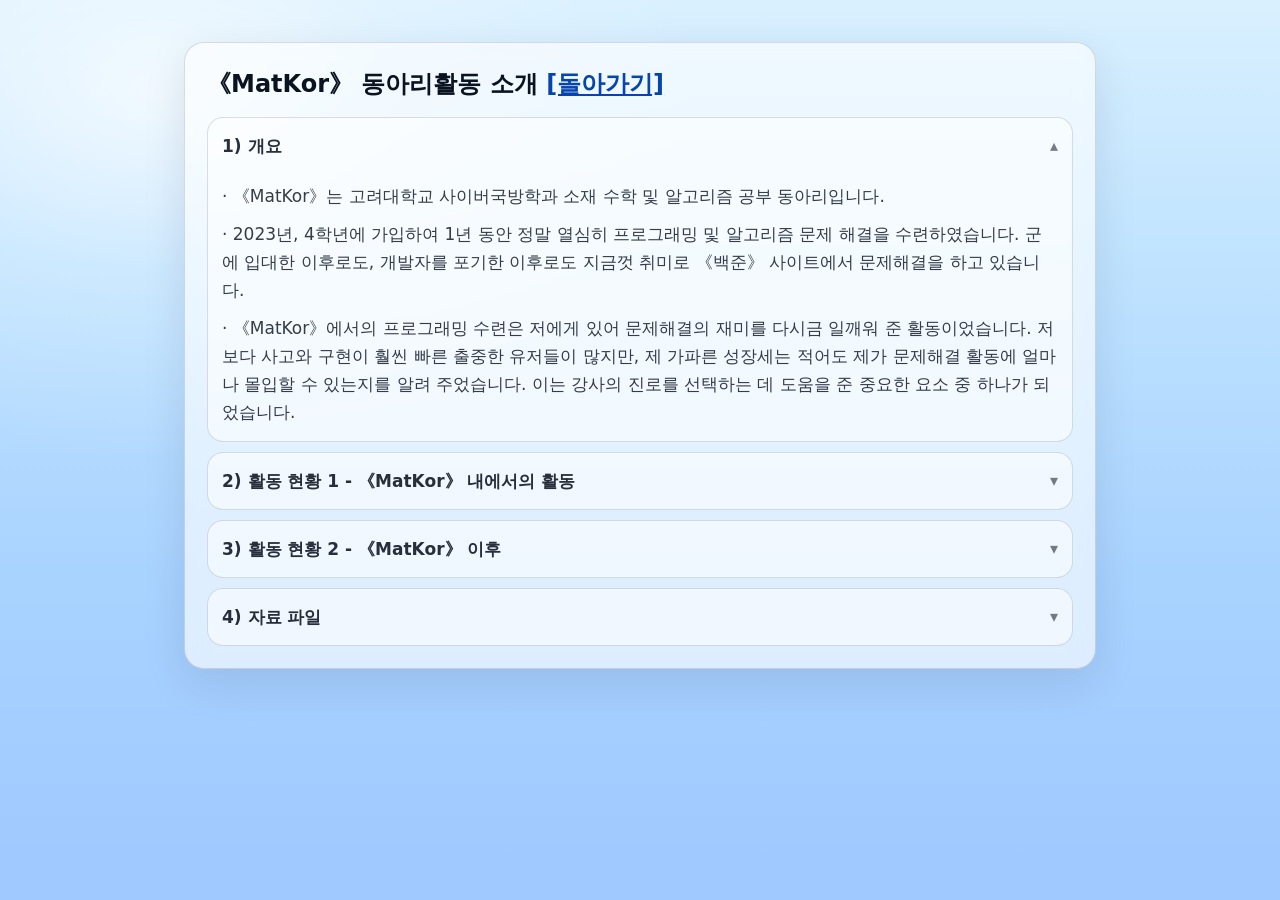
<file: portfolio/MatKor.html>
<!doctype html>
<html lang="ko">
<head>
  <meta charset="utf-8" />
  <meta name="viewport" content="width=device-width, initial-scale=1" />
  <title>포트폴리오: MatKor - 주하늘</title>
  <meta name="description" content="MatKor 동아리활동 상세 내역" />
  <link rel="stylesheet" href="../styles.css" />
</head>

<body>
  <main class="container">
    <section class="card" id="plan">
      <h2>
        《MatKor》 동아리활동 소개
        <a href="../index.html">
          [돌아가기]
        </a>
      </h2>
      <div class="accordion" aria-label="활동 소개">
        <details class="acc-item" open>
          <summary class="acc-title">1) 개요</summary>
          <div class="acc-body">
            <p>
              · 《MatKor》는 고려대학교 사이버국방학과 소재 수학 및 알고리즘 공부 동아리입니다.
            </p>
            <p>
              · 2023년, 4학년에 가입하여 1년 동안 정말 열심히 프로그래밍 및 알고리즘 문제 해결을 수련하였습니다.
              군에 입대한 이후로도, 개발자를 포기한 이후로도 지금껏 취미로 《백준》 사이트에서 문제해결을 하고 있습니다.
            </p>
            <p>
              · 《MatKor》에서의 프로그래밍 수련은 저에게 있어 문제해결의 재미를 다시금 일깨워 준 활동이었습니다.
              저보다 사고와 구현이 훨씬 빠른 출중한 유저들이 많지만, 제 가파른 성장세는 적어도 제가 문제해결 활동에 얼마나 몰입할 수 있는지를 알려 주었습니다.
              이는 강사의 진로를 선택하는 데 도움을 준 중요한 요소 중 하나가 되었습니다.
            </p>
          </div>
        </details>
        <details class="acc-item">
          <summary class="acc-title">2) 활동 현황 1 - 《MatKor》 내에서의 활동</summary>
          <div class="acc-body">
            <p>
              2023년 겨울에 고등학교 동창 친구의 연락으로 알고리즘 문제 해결 사이트 《백준》에 대해 알게 되었습니다.
              그 친구는 《MatKor》라는 동아리에서 회장을 맡으며, 수학 테마 프로그래밍 문제들을 만들어 온사이트 대회를 개최하려고 하고 있었습니다.
              이에 친구는 제게 연락하여 일부 문제의 증명을 도와 달라고 한 것이었습니다. 이것이 서로 잘 되다 보니, 뒤이어 저도 《백준》에 재미가 들려
              프로그래밍을 공부하게 되었으며, 또 동아리 《MatKor》에 가입하게 되었습니다.
            </p>
            <p>
              1학기에는 《MatKor》에서 알고리즘 세미나를 듣고 동아리가 제공하는 모의 프로그래밍 대회에 열심히 참여해 실력을 키웠습니다.
              어느새 6월 중순에 저는 웬만한 코딩테스트 문제를 해결할 수 있는 Platinum 티어를 달게 되었고, 동창 친구가 저를 좋게 봐 줬는지 바로 본인의 프로그래밍 대회 팀에 저를 영입하였습니다.
              저희 팀은 전국 대학생 프로그래밍 대회 연합이 주최하는 UCPC의 본선, 국제대회 ICPC의 한국 Regional 대회 등에 진출하여 고수들과 경합을 나눠 볼 수 있었습니다.
            </p>
            <p>
              여름방학이 되자 본격적으로 동아리의 주 활동인 백준 온사이트 대회 《MatKor Cup》 개최를 위한 준비 시기가 되었습니다.
              제게는 첫 대회였지만, 기존에 갖고 있던 수학적 아이디어에서 비롯한 "감소하는 성장률의 비극 1/2/3" 시리즈와 "다포체수"라는 자작문제들을 제출하여 출제진의 역할을 맡았습니다.
              또 선정진에 의해 선정된 문제들의 풀이 정합성을 검증하고 문제 세팅의 오류를 없애기 위해 검토하는 검수진의 역할을 맡았습니다.
              그렇게 제3회 《MatKor Cup》<a href="https://www.acmicpc.net/category/899">[대회 링크]</a>이 8월 15일에 정상적으로 개최되었습니다.
            </p>
            <p>
              검수는 상상 이상으로 많은 노력이 필요한 일이었습니다. 십수 개의 문제들에 대해 지문과 풀이를 검토하고, 난이도를 토의하고, 정해 코드를 짜고, 여러 오답 풀이의 엣지케이스를 고려해 채점 데이터 셋을 만든 뒤 검증하는 대규모의 일이 할당되었습니다.
              마감일이 임박했을 때는 한데 모여 막차가 끊기기 전이나 새벽까지 남아 검수 일을 함께하기도 하였습니다. 모두가 대회의 성공적인 개최를 위하는 일념으로 노력하여 대회가 실제로 개최되고, 고수들이 제가 만든 문제에 자신들이 짠 코드를 제출하는 것을 지켜보는 경험은 짜릿했습니다.
            </p>
            <p>
              이후에는 수학과 수업을 듣는 《MatKor》 부원들을 위해 《해석학》과 《복소해석학》 과목 중간/기말 세미나를 열기도 하였고(저만 연 것은 아니고 동아리 정기 활동에 해당합니다),
              알고리즘 세미나에서 1학기에서와 달리 강의자로 활동하기도 하였으며, 군입대 후까지도 후속 《MatKor Cup》의 검수 활동을 이어갔습니다.
            </p>
          </div>
        </details>
        <details class="acc-item">
          <summary class="acc-title">3) 활동 현황 2 - 《MatKor》 이후</summary>
          <div class="acc-body">
            <p>
              2023~2024년 겨울에도 제4회 《MatKor Cup》에서도 이전과 같은 역할을 담당하여 "1차원 돌 게임 1/2",
              "하늘아 군대 잘 가고"(대회 날이 제 입대일로부터 며칠 뒤였는데, 문제를 세팅하고 입대했더니 그새 동창 친구가 문제 제목을 이렇게 바꿔 버렸답니다)의 자작문제들을 출제하며 대회 내 모든 문제의 검수를 맡았습니다.
              그렇게 Ruby 티어를 달성하면서 저는 3월 4일에 입대하기 직전 노력의 결실을 보고 갈 수 있게 되었습니다.
            </p>
            <p>
              입대하고는 그만두겠지 싶었던 《백준》이었는데, 생활관 선임들 중 《백준》 Diamond 티어를 달고 ICPC, SCPC 등 프로그래밍 대회에 출전하는 고수들이 있던지라 군대에서도 《백준》을 자연스레 계속하게 되었습니다.
              사실, 시간을 때울 수 있다는 장점으로 인해 오히려 더욱 몰입하게 되었습니다.
            </p>
            <p>
              군대 내에서도 제5회, 제6회 《MatKor Cup》의 원격 검수진으로 활동하였고,
              사이트 표준 문제집에 해당하는 《Class》 8, 9, 10 문제들을 순차적으로 전부 해결하였으며, 여러 온사이트 대회에 참가하거나 이전에 열린 좋은 대회 문제들을 풀어 나가는 활동들을 이어갔습니다.
              그렇게 전역할 때가 되니 저는 최고 티어인 Master 직전의 Ruby I 티어와 최고 랭킹 국내 53위를 달성하여 어느새 고수의 반열에 진입해 있었습니다.
            </p>
          </div>
        </details>
        <details class="acc-item">
          <summary class="acc-title">4) 자료 파일</summary>
          <div class="acc-body">
            <p>
              · 《MatKor Cup》에 출제된 제 자작문제 링크들과 및 직접 작성한 에디토리얼(Editorial, 풀이집) 파일들을 하나로 합친 파일입니다.
            </p>
            <a class="chip" href="../assets/files/백준_자작문제_모음.pdf" target="_blank" title="백준_자작문제_모음.pdf">
              <span class="icon" aria-hidden="true">
                <svg viewBox="0 0 24 24" width="18" height="18" fill="none">
                  <path d="M6 3.5A1.5 1.5 0 0 1 7.5 2h6.8a1.5 1.5 0 0 1 1.06.44l3.2 3.2c.28.28.44.66.44 1.06V20.5A1.5 1.5 0 0 1 17.5 22h-10A1.5 1.5 0 0 1 6 20.5v-17Z" stroke="currentColor" stroke-width="1.8"/>
                  <path d="M14 2v4.5a1 1 0 0 0 1 1H19" stroke="currentColor" stroke-width="1.8"/>
                  <path d="M12 11v6m0 0-2.5-2.5M12 17l2.5-2.5" stroke="currentColor" stroke-width="1.8" stroke-linecap="round" stroke-linejoin="round"/>
                </svg>
              </span>
              <span class="chip-text">백준_자작문제_모음.pdf</span>
            </a>
          </div>
        </details>
      </div>
    </section>
  </main>
</body>
</html>
</file>
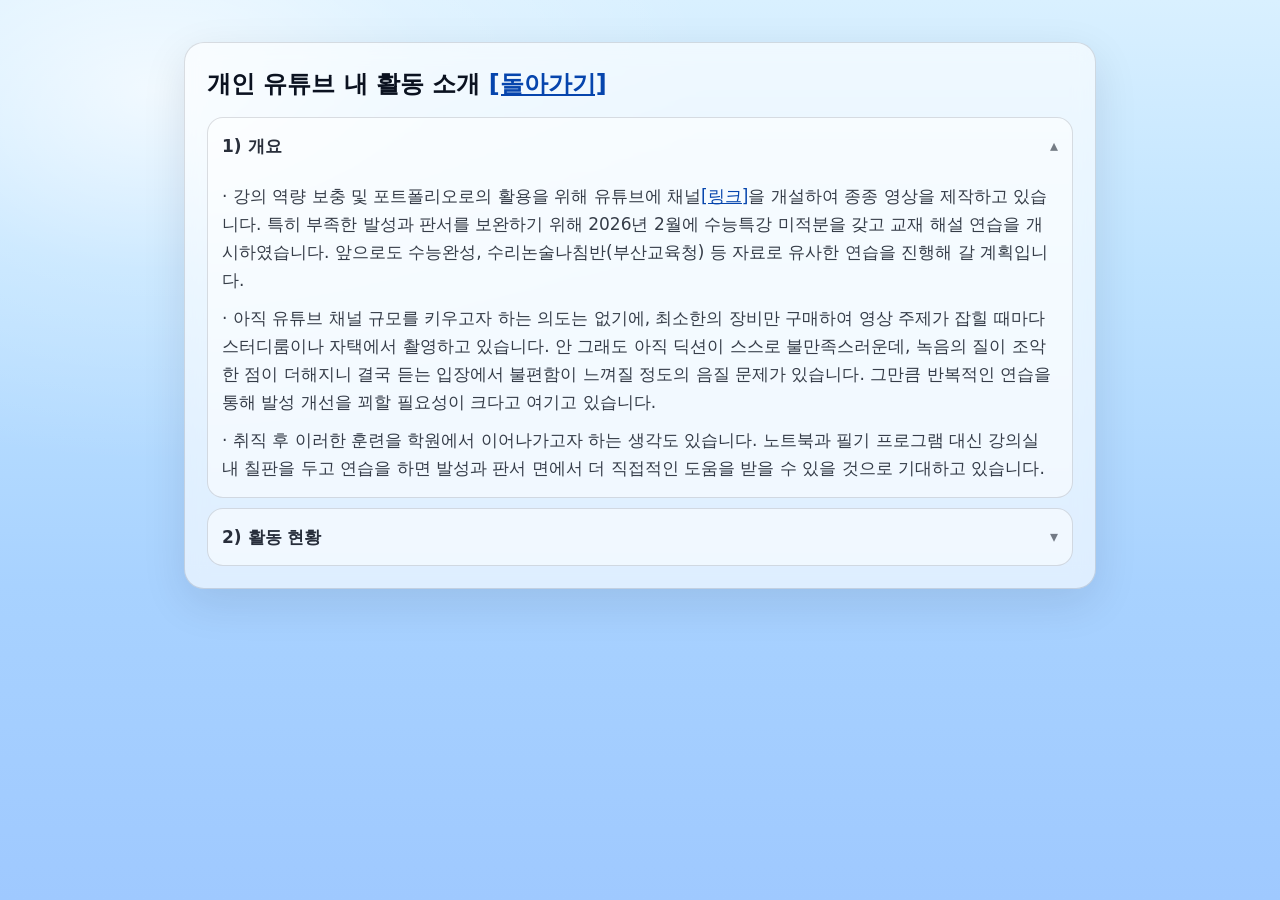
<file: portfolio/Youtube.html>
<!doctype html>
<html lang="ko">
<head>
  <meta charset="utf-8" />
  <meta name="viewport" content="width=device-width, initial-scale=1" />
  <title>포트폴리오: 개인 유튜브 - 주하늘</title>
  <meta name="description" content="개인 유튜브 활동 상세 내역" />
  <link rel="stylesheet" href="../styles.css" />
</head>

<body>
  <main class="container">
    <section class="card" id="plan">
      <h2>
        개인 유튜브 내 활동 소개
        <a href="../index.html">
          [돌아가기]
        </a>
      </h2>
      <div class="accordion" aria-label="활동 소개">
        <details class="acc-item" open>
          <summary class="acc-title">1) 개요</summary>
          <div class="acc-body">
            <p>
              · 강의 역량 보충 및 포트폴리오로의 활용을 위해 유튜브에
              채널<a href="https://www.youtube.com/@%EC%A3%BC%ED%95%98%EB%8A%98-v4u" target="_blank">[링크]</a>을 개설하여 종종 영상을 제작하고 있습니다.
              특히 부족한 발성과 판서를 보완하기 위해 2026년 2월에 수능특강 미적분을 갖고 교재 해설 연습을 개시하였습니다.
              앞으로도 수능완성, 수리논술나침반(부산교육청) 등 자료로 유사한 연습을 진행해 갈 계획입니다.
            </p>
            <p>
              · 아직 유튜브 채널 규모를 키우고자 하는 의도는 없기에, 최소한의 장비만 구매하여 영상 주제가 잡힐 때마다 스터디룸이나 자택에서 촬영하고 있습니다.
              안 그래도 아직 딕션이 스스로 불만족스러운데, 녹음의 질이 조악한 점이 더해지니 결국 듣는 입장에서 불편함이 느껴질 정도의 음질 문제가 있습니다.
              그만큼 반복적인 연습을 통해 발성 개선을 꾀할 필요성이 크다고 여기고 있습니다.
            </p>
            <p>
              · 취직 후 이러한 훈련을 학원에서 이어나가고자 하는 생각도 있습니다. 노트북과 필기 프로그램 대신 강의실 내 칠판을 두고 연습을 하면 발성과 판서 면에서 더 직접적인 도움을
              받을 수 있을 것으로 기대하고 있습니다. 
            </p>
          </div>
        </details>
        <details class="acc-item">
          <summary class="acc-title">2) 활동 현황</summary>
          <div class="acc-body">
            <p>
              · 26.02.25 현재 기준 6개의 영상이 게시되어 있습니다.
            </p>
            <p>
              · 첫 영상은 군대에서 만든 자작문제를 소개하고 해설한 것으로, 강사의 길이 아직 고려 대상이던 시기에 제작하였습니다.
              교과 수학보다는 도전적인 퍼즐에 가깝습니다. 47m 53s 길이입니다.
              <a href="https://youtu.be/dxKergurpeQ" target="_blank">[영상]</a>
            </p>
            <p>
              · 뒤의 두 영상은 수리논술에서 사용할 수 있는 테크닉을 다룬 주제특강입니다. 25년 11월부터 수리논술 과외 준비의 일환으로
              문제 적재 프로그램을 만들고 고려대/연세대 논술 기출문제들을 스스로 푼 뒤 해설을 적재하는 활동을 진행하였었는데, 거기서
              자주 등장했던 테크닉을 잡고 영상으로 발전시켜 본 연습입니다. 각각 1h 22m 19s, 1h 7m 48s 길이입니다.
              <a href="https://youtu.be/vHlv_EWxO3o" target="_blank">[영상1]</a>
              <a href="https://youtu.be/KfAgbVHRuaE" target="_blank">[영상2]</a>
            </p>
            <p>
              · 뒤의 세 영상은 27년도 수능특강 미적분 전문항을 극한(1-3단원), 미분(4-5단원), 적분(6-7단원)으로 나눠 해설한 연습강의입니다.
              총 영상 길이는 9h 16m 23s입니다.
              개인적으로 슥슥 문제를 풀 때와 달리 문제 해설에서 말하면서 생각하는 일은 아직 미숙하고 힘들었습니다.
              또 크고 작은 규모의 각종 실수가 있었고 설명, 발성, 판서에서 아쉬운 점들이 있었습니다.
              <a href="https://youtu.be/9Tbv8zLtQ6E" target="_blank">[영상1]</a>
              <a href="https://youtu.be/MASDw4BOSy4" target="_blank">[영상2]</a>
              <a href="https://youtu.be/ErSR2Ry5h0Q" target="_blank">[영상3]</a>
            </p>
            <p>
              반면 제 장점은 풀이의 발상 과정과 패턴, 사고의 흐름을 전달할 때 드러나는 것 같습니다.
              영상들을 제작해 가며 "어떠어떠한 풀이 단계(테크닉)를 이때 적용 가능하고, 그 원리는 이러이러한 것이며, 그 발상은 이러이러한 점을 보고 나온다"와 같은
              말을 할 수 있는 상황을 종종 잡아내서 시도해 볼 수 있었습니다.
              수학 문제 풀이의 building block이라 할 수 있는 개별 풀이 단계를 규명하고 전달하는 이러한 '주제 설명'의 빈도가 늘어날수록
              학생의 입장에서 얻을 점이 늘어나고 강사를 더 신뢰할 수 있게 되겠다는 생각을 하게 되었습니다.
            </p>
          </div>
        </details>
      </div>
    </section>
  </main>
</body>
</html>
</file>
<file: styles.css>
:root{
  --text:#0b1220;
  --line:rgba(15,23,42,0.14);

  --card:rgba(255,255,255,0.62);
  --card-strong:rgba(255,255,255,0.76);
}

*{ box-sizing:border-box; }

body{
  margin:0;
  font-family:system-ui,-apple-system,Segoe UI,Roboto,Apple SD Gothic Neo,Malgun Gothic,sans-serif;
  color:var(--text);
  line-height:1.65;
  min-height: 100vh;
  min-height: 100svh;

  /* ✅ 전체 가독성: 기본 폰트 살짝 업 */
  font-size:1.0625rem; /* 17px */

  background:
    radial-gradient(56.25rem 37.5rem at 12% 10%,
      rgba(255,255,255,0.70) 0%,
      rgba(255,255,255,0.22) 30%,
      rgba(255,255,255,0.00) 62%),
    linear-gradient(to bottom,
      #d9f0ff 0%,
      #bfe3ff 30%,
      #a8d2ff 65%,
      #9fc9ff 100%);
}

a{
  color: #0645AD;
  text-decoration: underline;
}

.container{
  max-width:60rem;  /* 960px */
  margin:0 auto;
  padding:1.5rem;   /* 24px */
}

.hero{
  padding:3.5rem 1.5rem 1.125rem; /* 56px 24px 18px */
}

/* ===== Top business card ===== */
.topcard{
  position:relative;
  display:flex;
  align-items:center;
  justify-content:space-between;
  gap:1.125rem;      /* 18px */
  flex-wrap:wrap;

  padding:1.375rem;  /* 22px */
  border-radius:1.375rem;
  overflow: hidden;

  background: rgba(255,255,255,0.72);
  border:0.0625rem solid rgba(15,23,42,0.10);
  box-shadow: 0 1.125rem 2.8125rem rgba(15,23,42,0.10);
  backdrop-filter: blur(0.625rem);
}

.topcard::before{
  content:"";
  position:absolute;
  inset:0;
  border-radius:1.375rem;
  background: linear-gradient(to bottom,
    rgba(255,255,255,0.70),
    rgba(255,255,255,0.00) 45%);
  pointer-events:none;
}

.topcard::after{
  content:"";
  position:absolute;
  left:0; top:0; bottom:0;
  width:0.1875rem; /* 3px */
  background: linear-gradient(to bottom,
    rgba(43,108,255,0.55),
    rgba(43,108,255,0.18),
    rgba(43,108,255,0.00)
  );
  pointer-events:none;
}

.identity{
  min-width:0;
  flex: 1 1 21.25rem; /* 340px */
}

.name{
  margin:0;
  font-size:2.75rem; /* 44px */
  line-height:1.05;
  letter-spacing:-0.03em;
}

/* ✅ 소개/부연 텍스트 업 */
.role{
  margin:0.5rem 0 0;
  color:rgba(11,18,32,0.66);
  font-size:1.0625rem; /* 17px */
}

.profile-meta{
  margin:0.625rem 0 0;
  color:rgba(11,18,32,0.78);
  font-size:1rem; /* 16px */
}

.meta-sub{
  color:rgba(11,18,32,0.58);
  margin-left:0.375rem; /* 6px */
}

.contact{
  display:flex;
  gap:0.625rem; /* 10px */
  flex-wrap:wrap;
  margin-top:0.875rem; /* 14px */
}

a:visited {
  color: #551A8B;          /* 보라색 (전통적인 방문 링크 색) */
}
a:hover {
  color: #0B0080;
}
a:active {
  color: #FF0000;
}

/* ✅ 연락처 칩 글씨 업 */
.chip{
  color:inherit; text-decoration:none;
  display:inline-flex;
  align-items:center;
  gap:0.5rem; /* 8px */

  padding:0.5625rem 0.6875rem; /* 9px 11px */
  border-radius:999rem;
  border:0.0625rem solid rgba(15,23,42,0.10);

  background: rgba(255,255,255,0.62);
  color:rgba(11,18,32,0.88);
  font-size:0.9375rem; /* 15px */

  transition: transform 120ms ease, border-color 120ms ease, background 120ms ease;
}

.chip:hover{
  transform: translateY(-0.0625rem);
  border-color: rgba(43,108,255,0.18);
  background: rgba(255,255,255,0.74);
}

.icon{
  display:inline-flex;
  align-items:center;
  justify-content:center;
  color:rgba(11,18,32,0.70);
}

.chip-text{
  white-space:nowrap;
  overflow:hidden;
  text-overflow:ellipsis;
  max-width:22.5rem; /* 360px */
}

/* photo placeholder */
.avatar{
  width:8.25rem;   /* 132px */
  height:10.5rem;  /* 168px */
  border-radius:1.125rem;
  border:0.0625rem solid rgba(15,23,42,0.10);
  background: rgba(255,255,255,0.55);
  box-shadow: 0 0.875rem 2.25rem rgba(15,23,42,0.10);
  margin-left:auto;
  flex:0 0 auto;

  display:flex;
  align-items:center;
  justify-content:center;
  overflow:hidden;
}

.avatar-inner{
  text-align:center;
  padding:0.625rem;
}

/* ✅ 사진 자리 텍스트 업 */
.avatar-title{
  font-weight:800;
  font-size:0.9375rem; /* 15px */
}

.avatar-sub{
  margin-top:0.25rem;
  font-size:0.8125rem; /* 13px */
  color:rgba(11,18,32,0.55);
}

/* 실제 사진 넣을 때 */
.avatar-img{
  width:8.25rem;
  height:10.5rem;
  object-fit:cover;
  border-radius:1.125rem;
  border:0.0625rem solid rgba(15,23,42,0.10);
  box-shadow: 0 0.875rem 2.25rem rgba(15,23,42,0.10);
  margin-left:auto;
}

.responsive-img {
  max-width: 100%;
  height: auto;
  display: block;
  margin: 0 auto;
}

/* ===== Cards ===== */
.card{
  background:var(--card);
  border:0.0625rem solid var(--line);
  border-radius:1.25rem; /* 20px */
  padding:1.375rem;      /* 22px */
  margin:1.125rem 0;     /* 18px */
  box-shadow: 0 0.875rem 2.75rem rgba(15,23,42,0.10);
  backdrop-filter: blur(0.625rem);
  transition: transform 140ms ease, background 140ms ease, box-shadow 140ms ease;
}

.card:hover{
  transform: translateY(-0.0625rem);
  background:var(--card-strong);
  box-shadow: 0 1rem 3.25rem rgba(15,23,42,0.12);
}

/* ✅ 섹션 타이틀 업 */
h2{
  margin:0 0 0.75rem;
  font-size:1.5rem; /* 24px */
}

/* ✅ 힌트 텍스트 업 */
.hint{
  margin:0.75rem 0 0;
  font-size:0.875rem; /* 14px */
  color:rgba(11,18,32,0.62);
}

code{
  font-family: ui-monospace, SFMono-Regular, Menlo, Monaco, Consolas, "Liberation Mono", "Courier New", monospace;
  font-size:0.95em;
}

/* ===== Accordion ===== */
.accordion{
  display:flex;
  flex-direction:column;
  gap:0.625rem; /* 10px */
}

.acc-item{
  border:0.0625rem solid var(--line);
  border-radius:1rem; /* 16px */
  background:rgba(255,255,255,0.55);
  overflow:hidden;
}

/* ✅ 아코디언 제목 업 */
.acc-title{
  list-style:none;
  cursor:pointer;
  padding:0.875rem 0.875rem;
  font-weight:750;
  color:rgba(11,18,32,0.88);
  position:relative;
  font-size:1.0625rem; /* 17px */
}

.acc-title::-webkit-details-marker{ display:none; }

.acc-title::after{
  content:"▾";
  position:absolute;
  right:0.875rem;
  top:50%;
  transform: translateY(-50%);
  color:rgba(11,18,32,0.55);
  font-size:1rem; /* 16px */
}

.acc-item[open] .acc-title::after{ content:"▴"; }

/* ✅ 본문 업 */
.acc-body{
  padding:0 0.875rem 0.9375rem;
  color:rgba(11,18,32,0.82);
  font-size:1.0625rem; /* 17px */
}

.acc-body p{ margin:0.625rem 0 0; }
.acc-body p:first-child{ margin-top:0.5rem; }
.acc-body .note {
  font-size: 0.85rem;
  color: #999;
  margin-top: 0px;
  margin-bottom: 0px;
  padding-left: 1em
}
.acc-body .note-indent {
  font-size: 0.85rem;
  color: #999;
  margin-top: 0px;
  margin-bottom: 0px;
  padding-left: 1.75em;
}

.video-card{
  border:0.0625rem solid var(--line);
  border-radius:1rem;
  background:rgba(255,255,255,0.55);
  max-width:38rem; margin:0.5rem auto;
  overflow:hidden;
}

.video-head{
  padding:0.875rem;
}

.video-title{
  font-weight:800;
  font-size:1.0625rem;
  color:rgba(11,18,32,0.90);
}

.video-sub{
  margin-top:0.25rem;
  font-size:0.9375rem;
  color:rgba(11,18,32,0.62);
}

.video-wrap{
  position:relative;
  width:100%;
  padding-top:56.25%; /* 16:9 */
  background:rgba(255,255,255,0.5);
  border-top:0.0625rem solid var(--line);
  border-bottom:0.0625rem solid var(--line);
}

.video-wrap iframe{
  position:absolute;
  inset:0;
  width:100%;
  height:100%;
}

/* ===== Info grid ===== */
.info-grid{
  display:grid;
  gap:0.75rem; /* 12px */
  grid-template-columns:repeat(auto-fit,minmax(15rem,1fr)); /* 240px */
}

.info-item{
  background:rgba(255,255,255,0.55);
  border:0.0625rem solid var(--line);
  border-radius:1rem;
  padding:0.875rem;
}

/* ✅ 라벨/내용 업 */
.info-k{
  font-size:0.875rem; /* 14px */
  letter-spacing:0.02em;
  color:rgba(11,18,32,0.60);
  margin-bottom:0.375rem;
}

.info-v{
  color:rgba(11,18,32,0.86);
  font-size:1.0625rem; /* 17px */
}

/* ===== Schedule ===== */
.card-head{
  display:flex;
  align-items:flex-start;
  justify-content:space-between;
  gap:0.75rem;
  flex-wrap:wrap;
  margin-bottom:0.625rem;
}

.legend{
  display:flex;
  gap:0.5rem;
  flex-wrap:wrap;
}

/* ✅ 범례 업 */
.pill{
  font-size:0.875rem; /* 14px */
  padding:0.375rem 0.625rem;
  border-radius:999rem;
  border:0.0625rem solid var(--line);
  background:rgba(255,255,255,0.55);
}

.pill.ok{ background:rgba(34,197,94,0.16); }
.pill.no{ background:rgba(148,163,184,0.22); }

.table-wrap{
  overflow:auto;
  border-radius:1rem;
  border:0.0625rem solid var(--line);
  background:rgba(255,255,255,0.45);
}

.schedule{
  width:100%;
  border-collapse:separate;
  border-spacing:0;
  min-width:44rem;
  table-layout: fixed;
}

/* ✅ 표 텍스트 업 */
.schedule th,
.schedule td{
  padding:0.3rem 0.3rem;
  border-bottom:0.0625rem solid var(--line);
  border-right:0.0625rem solid var(--line);
  text-align:center;
  font-size:0.9375rem; /* 15px */
}

.schedule thead th{
  position:sticky;
  top:0;
  background:rgba(255,255,255,0.78);
  backdrop-filter: blur(0.625rem);
  z-index:3;
}

.schedule th.time-col{
  width:3.75rem;
  text-align:left;
  padding-left:0.75rem;

  position:sticky;
  left:0;
  z-index:4;
  background:rgba(255,255,255,0.78);

  overflow:visible;
}

/* 30분 행 높이 */
.schedule tbody td,
.schedule tbody th.time-col{
  height:1.75rem;
}

/* 상태 색 */
.schedule td.ok{ background:rgba(34,197,94,0.16); }
.schedule td.no{ background:rgba(148,163,184,0.22); }

/* ✅ 정각 라벨 업 */
.schedule tbody th.time-col.hour::before{
  content: attr(data-hour);
  position:absolute;
  left:0.75rem;
  top:-0.65rem;
  font-weight:800;
  font-size:0.875rem; /* 14px */
  color:rgba(11,18,32,0.60);
  padding:0 0.25rem;
  background: rgba(255,255,255,0.88);
  border-radius:0.375rem;
}

/* 마지막 22시 경계선 라벨용 얇은 행 */
.schedule tr.hour-end th.time-col{
  height:0.75rem;
  border-bottom:none;
}
.schedule tr.hour-end td.end-fill{
  height:0.75rem;
  border-bottom:none;
  background:transparent;
}

/* 마지막/오른쪽 테두리 정리 */
.schedule tr:last-child td,
.schedule tr:last-child th{ border-bottom:none; }

.schedule tr td:last-child,
.schedule tr th:last-child{ border-right:none; }

/* ===== Footer ===== */
.footer{
  color:rgba(11,18,32,0.65);
  padding-bottom:3rem; /* 48px */
  font-size:0.9375rem; /* 15px */
}

/* ===== Responsive ===== */
@media (max-width:45rem){
.topcard{
    flex-direction: column;
    align-items: flex-start;
  }
  .avatar{
    order: -1; /* 사진을 맨 위로 */
    margin-left: 0 !important;
    align-self: flex-start;
  }

  /* 표를 화면 폭에 맞춰 ‘자동 압축’ */
  .schedule{
    width: 100%;
    min-width: 0;        /* 기존 min-width(예: 56rem) 무력화 */
    table-layout: fixed; /* 남은 폭을 열에 균등 분배 */
  }

  /* 왼쪽 시간 열은 고정 */
  .schedule th.time-col{
    width: 3.25rem;      /* 여기 숫자만 조절하면 됨 */
  }

  /* 나머지 열은 남은 폭을 7등분 */
  .schedule thead th:not(.time-col){
    width: calc((100% - 3.25rem) / 7);
  }

  /* 칸이 더 좁아져도 보기 좋게 패딩 살짝 줄이기(선택) */
  .schedule th,
  .schedule td{
    padding: 0.35rem;
  }

  /* 스크롤을 아예 없애고 싶으면(선택): */
  /* .table-wrap{ overflow-x: hidden; } */
}
</file>
